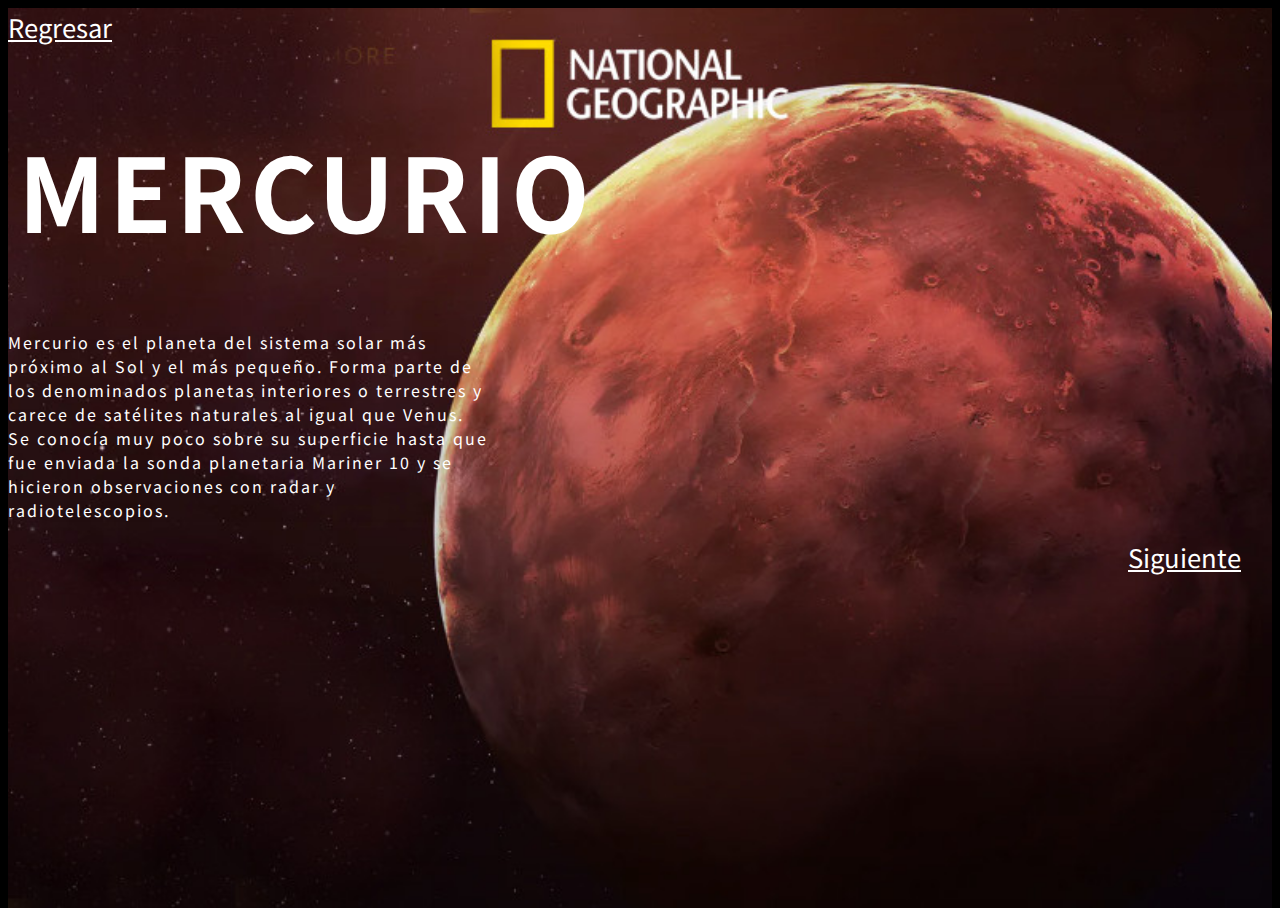
<file: index.html>
<!DOCTYPE html>
<html lang="en">
<head>

	<meta charset="UTF-8">
	<meta name= "viewport" content="width=device-width, initial-scale=1.0">
	<link rel="stylesheet" type="text/css" href="estilos.css">
	<link rel="stylesheet" href="https://stackpath.bootstrapcdn.com/bootstrap/4.5.0/css/bootstrap.min.css" integrity="sha384-9aIt2nRpC12Uk9gS9baDl411NQApFmC26EwAOH8WgZl5MYYxFfc+NcPb1dKGj7Sk" crossorigin="anonymous">
	<link href="https://fonts.googleapis.com/css2?family=Noto+Sans+JP:wght@300;700&display=swap" rel="stylesheet">
	<title>Planetas</title>

</head>
<body>


	<div class="imageMercurio">

		<header class = "header">
			<nav class="navbar navbar-light bg-light">
			  <a class="navbar-brand" style="color:white;" href="#">Regresar</a>
			</nav>
				</header>

				<h1 class="mercuH1">MERCURIO</h1>	

				<div class="infoMercurio">
					<div class="card" style="max-width: 30rem;" class="rounded" >
						<div class="card-body">
							<p class="mercuP">
							   	Mercurio es el planeta del sistema solar más próximo al Sol y el más pequeño. Forma parte de los denominados planetas interiores o terrestres y carece de satélites naturales al igual que Venus. Se conocía muy poco sobre su superficie hasta que fue enviada la sonda planetaria Mariner 10 y se hicieron observaciones con radar y radiotelescopios. </p>
						</div>
					</div>
				</div>	
			<footer>
				<div class="menu2">	
					<nav class="navbar navbar-light bg-light">
					  <a class="navbar-brand" href="venus.html">Siguiente</a>
					</nav>
				</div>	
			</footer>
	</div>





<script src="https://code.jquery.com/jquery-3.5.1.slim.min.js" integrity="sha384-DfXdz2htPH0lsSSs5nCTpuj/zy4C+OGpamoFVy38MVBnE+IbbVYUew+OrCXaRkfj" crossorigin="anonymous"></script>
<script src="https://cdn.jsdelivr.net/npm/popper.js@1.16.0/dist/umd/popper.min.js" integrity="sha384-Q6E9RHvbIyZFJoft+2mJbHaEWldlvI9IOYy5n3zV9zzTtmI3UksdQRVvoxMfooAo" crossorigin="anonymous"></script>
<script src="https://stackpath.bootstrapcdn.com/bootstrap/4.5.0/js/bootstrap.min.js" integrity="sha384-OgVRvuATP1z7JjHLkuOU7Xw704+h835Lr+6QL9UvYjZE3Ipu6Tp75j7Bh/kR0JKI" crossorigin="anonymous"></script>
			

</body>
</html>
</file>
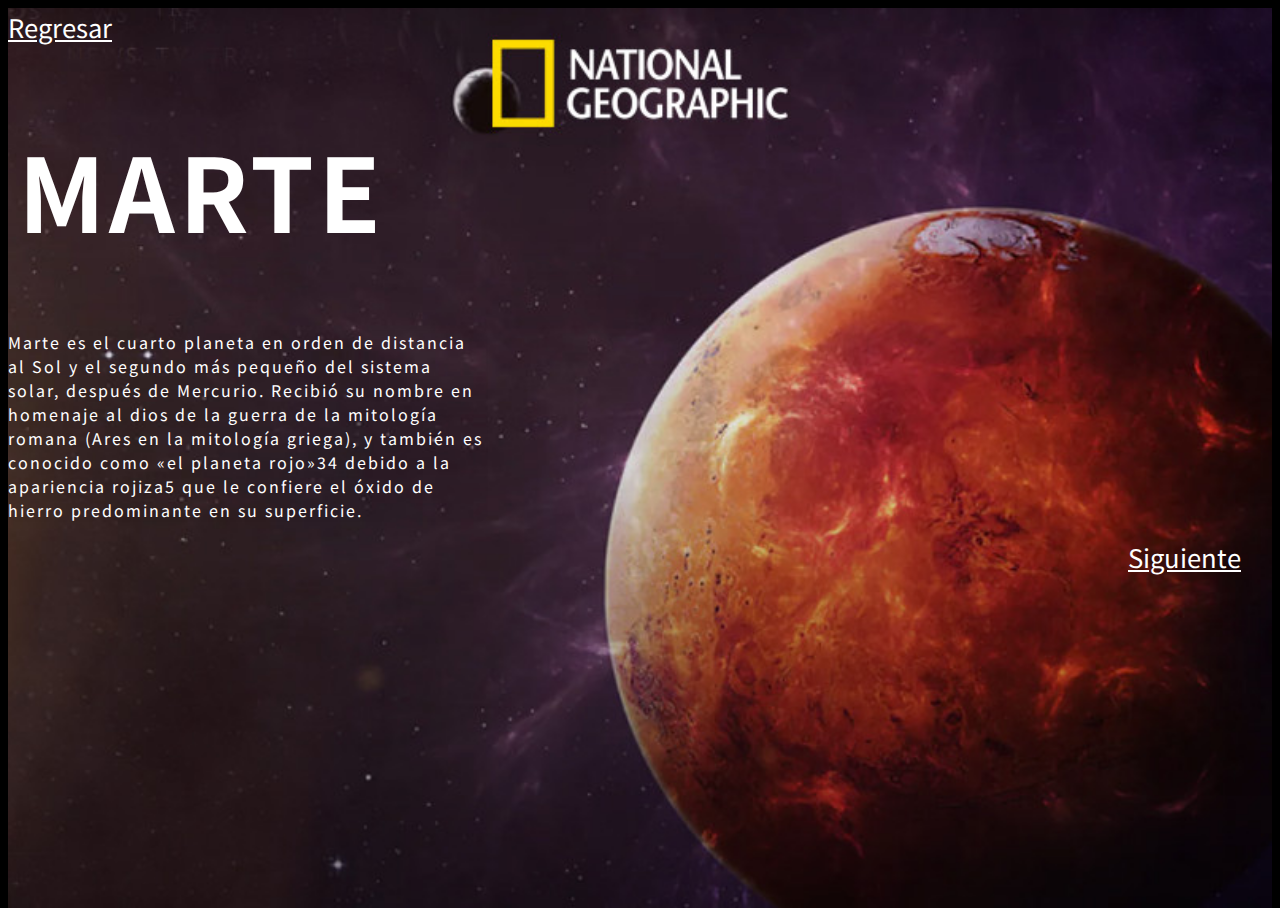
<file: marte.html>
<!DOCTYPE html>
<html lang="en">
<head>

	<meta charset="UTF-8">
	<meta name= "viewport" content="width=device-width, initial-scale=1.0">
	<link rel="stylesheet" type="text/css" href="marte.css">
	<link rel="stylesheet" href="https://stackpath.bootstrapcdn.com/bootstrap/4.5.0/css/bootstrap.min.css" integrity="sha384-9aIt2nRpC12Uk9gS9baDl411NQApFmC26EwAOH8WgZl5MYYxFfc+NcPb1dKGj7Sk" crossorigin="anonymous">
	<link href="https://fonts.googleapis.com/css2?family=Noto+Sans+JP:wght@300;700&display=swap" rel="stylesheet">
	<title>Planetas</title>

</head>
<body>

	<div class="imageMercurio">

		<header class = "header">
			<nav class="navbar navbar-light bg-light">
			  <a class="navbar-brand" style="color:white;" href="tierra.html">Regresar</a>
			</nav>
				</header>

				<h1 class="mercuH1">MARTE</h1>	

				<div class="infoMercurio">
					<div class="card" style="max-width: 30rem;" class="rounded" >
						<div class="card-body">
							<p class="mercuP">
							   	Marte es el cuarto planeta en orden de distancia al Sol y el segundo más pequeño del sistema solar, después de Mercurio. Recibió su nombre en homenaje al dios de la guerra de la mitología romana (Ares en la mitología griega), y también es conocido como «el planeta rojo»3​4​ debido a la apariencia rojiza5​ que le confiere el óxido de hierro predominante en su superficie. </p>
						</div>
					</div>
				</div>	
			<footer>
				<div class="menu2">	
					<nav class="navbar navbar-light bg-light">
					  <a class="navbar-brand" href="jupiter.html">Siguiente</a>
					</nav>
				</div>	
			</footer>
	</div>





<script src="https://code.jquery.com/jquery-3.5.1.slim.min.js" integrity="sha384-DfXdz2htPH0lsSSs5nCTpuj/zy4C+OGpamoFVy38MVBnE+IbbVYUew+OrCXaRkfj" crossorigin="anonymous"></script>
<script src="https://cdn.jsdelivr.net/npm/popper.js@1.16.0/dist/umd/popper.min.js" integrity="sha384-Q6E9RHvbIyZFJoft+2mJbHaEWldlvI9IOYy5n3zV9zzTtmI3UksdQRVvoxMfooAo" crossorigin="anonymous"></script>
<script src="https://stackpath.bootstrapcdn.com/bootstrap/4.5.0/js/bootstrap.min.js" integrity="sha384-OgVRvuATP1z7JjHLkuOU7Xw704+h835Lr+6QL9UvYjZE3Ipu6Tp75j7Bh/kR0JKI" crossorigin="anonymous"></script>
			

</body>
</html>
</file>
<file: estilos.css>
@import "venus.css";
@import "tierra.css";
@import "marte.css";


body, html {
  height: 100%;
  overflow-x: hidden;
  background-color: black;
  font-family: 'Noto Sans JP', sans-serif;
}

.navbar {
    background-color: transparent !important; 
}

.navbar a {
    font-size: 2vw;

}

/* MENU DEL SIGUIENTE PLANETA */
.menu2 .navbar a{
  color:white;
  margin-left: 1120px;
  margin-top: 130px;
}

.imageMercurio {

  background-image: url("mercurio.jpg");
  height: 100%;
  background-position: center;
  background-repeat: no-repeat;
  background-size: cover;
}


h1{

    color: white;
    letter-spacing: 4px;
    font-size: 8vw;
    margin-left: 10px;
    font-weight: bold;
}

  .card{
  background: rgba(0, 0, 0, 0.01);
  color: white;
  border-radius: 50px;
  }

    .mercuP{
    color: white; 
    letter-spacing: 2px;
  }


/* EMPIEZA EL RESPONSIVE*/
@media only screen and (max-width: 600px) {

/* TODO EL CUERPO */
  body{height: 100%;}


/* MENU DE REGRESAR*/
  .navbar a{
    font-size: 5vw;
  }

/* imagen de fondo del planeta*/
  .imageMercurio {
  background-image: url("mercurio.jpg");
  height: 50%;
  }

/*Tarjeta con informacion del planeta */
  .card{
    border-radius: 15px;
  }

  .infoMercurio{ height: 80%;}  

  .mercuP{
    color: white; 
    font-size: 5vw;
    letter-spacing: 2px;
  }

  .mercuH1{

    color: white;
    letter-spacing: 4px;
    margin-left: 10px;
    margin-top: 215px;
    font-size: 12vw;
    font-weight: bold;

  }
/* FIN TARJETA CON INFORMACION DEL PLANETA*/

/* MENU PARA LA SIGUIENTE PAGINA */
  .menu2 .navbar a{
    color:white;
    margin-top: 140px;
    margin-left: 290px;
  }

} 
/* FIN MOBILE VERSION*/
</file>
<file: marte.css>
body, html {
  height: 100%;
  overflow-x: hidden;
  background-color: black;
  font-family: 'Noto Sans JP', sans-serif;
}

.navbar {
    background-color: transparent !important; 
}

.navbar a {
    font-size: 2vw;

}

/* MENU DEL SIGUIENTE PLANETA */
.menu2 .navbar a{
  color:white;
  margin-left: 1120px;
  margin-top: 130px;
}

.imageMercurio {

  background-image: url("marte.jpg");
  height: 100%;
  background-position: center;
  background-repeat: no-repeat;
  background-size: cover;
}


h1{

    color: white;
    letter-spacing: 4px;
    font-size: 8vw;
    margin-left: 10px;
    font-weight: bold;
}

  .card{
  background: rgba(0, 0, 0, 0.01);
  color: white;
  border-radius: 10px;
  }

    .mercuP{
    color: white; 
    letter-spacing: 2px;
  }


/* EMPIEZA EL RESPONSIVE*/
@media only screen and (max-width: 600px) {

/* TODO EL CUERPO */
  body{height: 100%;}


/* MENU DE REGRESAR*/
  .navbar a{
    font-size: 5vw;
  }

/* imagen de fondo del planeta*/
  .imageMercurio {
  background-image: url("marte.jpg");
  height: 50%;
  }

/*Tarjeta con informacion del planeta */
  .card{
    border-radius: 15px;
  }

  .infoMercurio{ height: 80%;}  

  .mercuP{
    color: white; 
    font-size: 5vw;
    letter-spacing: 2px;
  }

  .mercuH1{

    color: white;
    letter-spacing: 4px;
    margin-left: 10px;
    margin-top: 215px;
    font-size: 12vw;
    font-weight: bold;

  }
/* FIN TARJETA CON INFORMACION DEL PLANETA*/

/* MENU PARA LA SIGUIENTE PAGINA */
  .menu2 .navbar a{
    color:white;
    margin-top: 140px;
    margin-left: 290px;
  }

} 
/* FIN MOBILE VERSION*/
</file>
